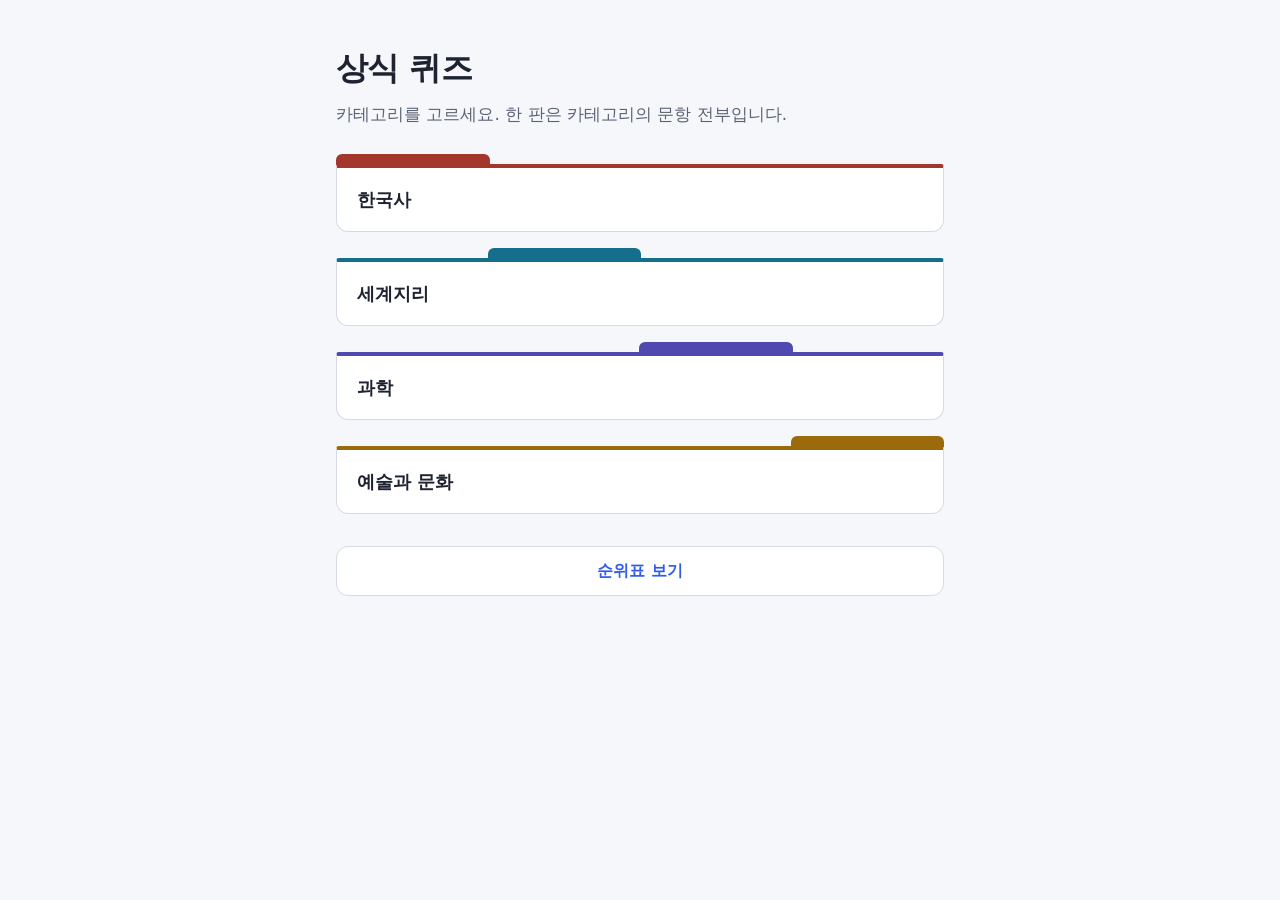
<file: index.html>
<!DOCTYPE html>
<html lang="ko">
<head>
  <meta charset="utf-8">
  <meta name="viewport" content="width=device-width, initial-scale=1">
  <title>상식 퀴즈</title>
  <link rel="icon" type="image/svg+xml" href="data:image/svg+xml,%3Csvg xmlns='http://www.w3.org/2000/svg' viewBox='0 0 32 32'%3E%3Crect width='32' height='32' rx='7' fill='%232f5bea'/%3E%3Cpath d='M11.5 12.5a4.5 4.5 0 1 1 6.2 4.2c-1.1.5-1.7 1.4-1.7 2.5v.8' fill='none' stroke='%23ffffff' stroke-width='3.2' stroke-linecap='round'/%3E%3Ccircle cx='16' cy='24' r='2.2' fill='%23ffffff'/%3E%3C/svg%3E">
  <link rel="stylesheet" href="style.css">
</head>
<body>
  <main class="app">
    <section id="screen-start" class="screen">
      <h1>상식 퀴즈</h1>
      <p class="lead">카테고리를 고르세요. 한 판은 카테고리의 문항 전부입니다.</p>
      <p id="data-error" class="notice notice-error" hidden>문항 데이터 오류</p>
      <div id="category-buttons" class="button-list category-list"></div>
      <button id="leaderboard-button" type="button" class="secondary">순위표 보기</button>
    </section>

    <section id="screen-mode" class="screen" hidden>
      <h2 id="mode-title"></h2>
      <div class="button-list">
        <button type="button" class="mode-button" data-mode="practice">
          <strong>연습</strong>
          <span>시간 제한과 힌트 없음, 맞히면 1점</span>
          <span class="mode-note">순위표에 기록되지 않음</span>
        </button>
        <button type="button" class="mode-button" data-mode="speed">
          <strong>스피드</strong>
          <span>문항마다 15초, 시간이 지나면 오답</span>
        </button>
        <button type="button" class="mode-button" data-mode="hint">
          <strong>힌트</strong>
          <span>문항마다 힌트 1번, 힌트를 쓰고 맞히면 0.5점</span>
        </button>
      </div>
      <button id="mode-back-button" type="button" class="secondary">뒤로</button>
    </section>

    <section id="screen-question" class="screen" hidden>
      <header class="status-bar">
        <span id="status-label"></span>
        <span id="status-progress"></span>
        <span id="status-score"></span>
        <span id="status-timer" class="timer" hidden></span>
      </header>
      <h2 id="question-text" class="question-text"></h2>
      <div id="choice-buttons" class="button-list"></div>
      <button id="hint-button" type="button" class="hint-button secondary" hidden>힌트 (오답 2개 지우기)</button>
      <div id="feedback" class="feedback" aria-live="polite" hidden>
        <p id="feedback-verdict" class="verdict"></p>
        <p id="feedback-explanation"></p>
        <p class="source">출처: <a id="feedback-source" target="_blank" rel="noopener noreferrer"></a></p>
        <button id="next-button" type="button" class="primary">다음</button>
      </div>
    </section>

    <section id="screen-result" class="screen" hidden>
      <h2 id="result-title">결과</h2>
      <p id="result-score" class="result-score"></p>
      <p id="result-practice-note" class="notice">순위표에 기록되지 않음</p>
      <form id="record-form" class="record-form" hidden>
        <label for="record-name">이름 (1~10자)</label>
        <div class="record-row">
          <input id="record-name" type="text" maxlength="10" autocomplete="nickname">
          <button id="save-button" type="submit" class="primary" disabled>기록 저장</button>
        </div>
        <p id="record-error" class="notice notice-error" hidden>기록을 저장할 수 없음</p>
      </form>
      <ol id="result-list" class="result-list"></ol>
      <div class="button-row">
        <button id="retry-button" type="button" class="primary" hidden>틀린 문제 다시 풀기</button>
        <button id="again-button" type="button" class="primary">같은 모드 다시</button>
        <button id="home-button" type="button" class="secondary">처음으로</button>
      </div>
    </section>

    <section id="screen-leaderboard" class="screen" hidden>
      <h2>순위표</h2>
      <p id="leaderboard-error" class="notice notice-error" hidden>기록을 저장할 수 없음</p>
      <div id="leaderboard-tables"></div>
      <button id="leaderboard-home-button" type="button" class="secondary">처음으로</button>
    </section>
  </main>
  <script src="questions.js"></script>
  <script src="script.js"></script>
</body>
</html>
</file>
<file: style.css>
/* 규칙: 카테고리 색(--cat)은 "지금 어느 카테고리인지"를, 파랑(--primary)은 "누를 수 있는 행동"을 뜻한다.
   카테고리를 담는 판(시작 화면 버튼, 문제 상태 줄, 결과 점수판, 순위표 칸)은 수험서 색인 탭 모양으로 통일한다. */
:root {
  --bg: #f6f7fb;
  --surface: #ffffff;
  --text: #1d2330;
  --muted: #5b6475;
  --border: #d6dae3;
  --primary: #2f5bea;
  --primary-text: #ffffff;
  --correct: #1f7a3f;
  --correct-bg: #e5f5ea;
  --wrong: #b3261e;
  --wrong-bg: #fbe7e5;
  --notice-bg: #fff6d9;
  /* 카테고리 색인 탭 색 (script.js CATEGORIES 순서) */
  --cat-history: #a3372c;
  --cat-geography: #156f8c;
  --cat-science: #5149b0;
  --cat-culture: #9a6a0c;
  /* 현재 카테고리. 탭 위치는 0~3으로, 시작 화면에서 그 카테고리 탭이 있던 자리와 같다. */
  --cat: var(--primary);
  --tab: 0;
  --radius: 12px;
}

/* script.js가 카테고리를 고를 때 body에 data-category(CATEGORY_PREFIX 값)를 붙인다. */
body[data-category="kh"] { --cat: var(--cat-history); --tab: 0; }
body[data-category="wg"] { --cat: var(--cat-geography); --tab: 1; }
body[data-category="sc"] { --cat: var(--cat-science); --tab: 2; }
body[data-category="ac"] { --cat: var(--cat-culture); --tab: 3; }

* { box-sizing: border-box; }

[hidden] { display: none !important; }

body {
  margin: 0;
  background: var(--bg);
  color: var(--text);
  font-family: "Pretendard", "Apple SD Gothic Neo", "Malgun Gothic", system-ui, -apple-system, "Segoe UI", sans-serif;
  font-size: 16px;
  line-height: 1.6;
  word-break: keep-all;
  overflow-wrap: break-word;
}

.app { max-width: 640px; margin: 0 auto; padding: 24px 16px 48px; }
.screen { padding-top: clamp(8px, 4vw, 24px); }

h1 { font-size: 2rem; font-weight: 800; line-height: 1.3; letter-spacing: -0.02em; margin: 0 0 10px; }
h2 { font-size: 1.5rem; font-weight: 800; line-height: 1.35; letter-spacing: -0.01em; margin: 0 0 20px; overflow-wrap: anywhere; }
.lead { color: var(--muted); font-size: 1.0625rem; line-height: 1.7; margin: 0 0 16px; }

.button-list { display: flex; flex-direction: column; gap: 12px; margin: 16px 0; }

/* ----- 버튼 ----- */
button {
  font: inherit;
  min-height: 48px;
  padding: 12px 18px;
  border: 1px solid var(--border);
  border-radius: var(--radius);
  background: var(--surface);
  color: var(--text);
  text-align: left;
  line-height: 1.5;
  overflow-wrap: anywhere;
  cursor: pointer;
}
button:hover:not(:disabled) { border-color: var(--primary); }
button:disabled { cursor: default; }
button:focus-visible { outline: 3px solid var(--primary); outline-offset: 2px; }
button.primary { background: var(--primary); border-color: var(--primary); color: var(--primary-text); font-weight: 700; text-align: center; }
button.primary:hover:not(:disabled) { background: #2449c4; border-color: #2449c4; }
button.primary:disabled { opacity: 0.5; }
/* 화면을 옮기거나 보조 기능을 쓰는 버튼: 흰 바탕에 파란 글씨 */
button.secondary { color: var(--primary); font-weight: 600; text-align: center; }
button.secondary:disabled { color: var(--muted); }
.screen > button.secondary { width: 100%; }

.button-row { display: flex; flex-wrap: wrap; gap: 12px; margin-top: 24px; }
.button-row button { flex: 1 1 140px; text-align: center; }

/* ----- 알림 ----- */
.notice { background: var(--notice-bg); border-radius: 8px; padding: 8px 12px; margin: 12px 0; font-size: 1rem; }
.notice-error { background: var(--wrong-bg); color: var(--wrong); }

/* ----- 색인 탭 판: 위 테두리와 탭을 카테고리 색으로 ----- */
.category-list > button,
.status-bar,
.result-score,
.board {
  position: relative;
  border: 1px solid var(--border);
  border-top: 4px solid var(--cat);
  border-radius: 3px 3px var(--radius) var(--radius);
  background: var(--surface);
}
.category-list > button::before,
.status-bar::before,
.result-score::before,
.board::before {
  content: "";
  position: absolute;
  top: -14px;
  left: calc(75% * var(--tab) / 3 - 1px);
  width: calc(25% + 2px);
  height: 11px;
  border-radius: 6px 6px 0 0;
  background: var(--cat);
}

/* ----- 시작 화면 ----- */
#screen-start .lead { margin-bottom: 36px; }

.category-list { gap: 26px; margin: 0 0 32px; }
.category-list > button {
  display: flex;
  align-items: center;
  min-height: 68px;
  padding: 18px 20px;
  font-size: 1.125rem;
  font-weight: 700;
  line-height: 1.4;
}
/* 버튼은 script.js가 CATEGORIES 순서대로 만들므로 순서로 색과 탭 위치를 붙인다. */
.category-list > button:nth-child(1) { --cat: var(--cat-history); --tab: 0; }
.category-list > button:nth-child(2) { --cat: var(--cat-geography); --tab: 1; }
.category-list > button:nth-child(3) { --cat: var(--cat-science); --tab: 2; }
.category-list > button:nth-child(4) { --cat: var(--cat-culture); --tab: 3; }
.category-list > button:hover:not(:disabled) {
  border-color: var(--cat);
  background: color-mix(in srgb, var(--cat) 7%, var(--surface));
}
.category-list > button:disabled { opacity: 0.5; }

/* ----- 모드 선택 ----- */
#mode-title::before {
  content: "";
  display: block;
  width: 56px;
  height: 8px;
  margin-bottom: 12px;
  border-radius: 4px 4px 0 0;
  background: var(--cat);
}
.mode-button { display: flex; flex-direction: column; gap: 4px; padding: 16px 20px; }
.mode-button strong { font-size: 1.125rem; line-height: 1.4; }
.mode-button span { color: var(--muted); font-size: 1rem; }
.mode-button .mode-note { color: var(--text); background: var(--notice-bg); border-radius: 6px; padding: 2px 10px; margin-top: 4px; align-self: flex-start; }
.mode-button:hover:not(:disabled) { border-color: var(--cat); background: color-mix(in srgb, var(--cat) 6%, var(--surface)); }
#screen-mode .button-list { margin: 0 0 24px; }

/* ----- 문제 화면 ----- */
.status-bar {
  display: grid;
  grid-template-columns: minmax(0, 1fr) auto;
  grid-template-areas:
    "label score"
    "progress timer";
  gap: 2px 16px;
  align-items: center;
  margin: 14px 0 24px;
  padding: 14px 18px;
}
#status-label { grid-area: label; color: var(--muted); }
#status-score { grid-area: score; justify-self: end; font-weight: 700; font-variant-numeric: tabular-nums; }
#status-progress {
  grid-area: progress;
  color: var(--cat);
  font-size: 1.75rem;
  font-weight: 800;
  line-height: 1.25;
  font-variant-numeric: tabular-nums;
}
.timer {
  grid-area: timer;
  justify-self: end;
  padding: 4px 14px;
  border: 1px solid var(--border);
  border-radius: 999px;
  background: var(--bg);
  color: var(--text);
  font-size: 1.125rem;
  font-weight: 800;
  font-variant-numeric: tabular-nums;
  white-space: nowrap;
}
.timer.urgent { color: var(--wrong); background: var(--wrong-bg); border-color: var(--wrong); }

.question-text { font-size: 1.25rem; font-weight: 700; line-height: 1.6; letter-spacing: 0; margin: 0 0 20px; }

.choice {
  display: flex;
  align-items: center;
  gap: 12px;
  min-height: 56px;
  padding: 14px 18px;
  font-size: 1.0625rem;
}
.choice:hover:not(:disabled) { border-color: var(--cat); background: color-mix(in srgb, var(--cat) 6%, var(--surface)); }
.choice.correct { background: var(--correct-bg); border-color: var(--correct); color: var(--correct); font-weight: 700; }
.choice.wrong { background: var(--wrong-bg); border-color: var(--wrong); color: var(--wrong); font-weight: 700; }
.choice:disabled:not(.correct):not(.wrong) { opacity: 0.6; }
.choice.removed:disabled:not(.correct):not(.wrong) { opacity: 0.4; text-decoration: line-through; }
/* "정답"/"오답" 글자 표시. 색만으로 구분하지 않도록 늘 글자와 함께 보인다. */
.mark {
  flex-shrink: 0;
  margin-left: auto;
  padding: 1px 10px;
  border-radius: 999px;
  color: #ffffff;
  font-size: 1rem;
  font-weight: 700;
  text-decoration: none;
}
.choice.correct .mark { background: var(--correct); }
.choice.wrong .mark { background: var(--wrong); }

.hint-button { width: 100%; margin-bottom: 16px; }

.feedback {
  background: var(--surface);
  border: 1px solid var(--border);
  border-left: 4px solid var(--border);
  border-radius: 4px var(--radius) var(--radius) 4px;
  padding: 16px 18px;
}
.feedback:has(.verdict-correct) { border-left-color: var(--correct); }
.feedback:has(.verdict-wrong) { border-left-color: var(--wrong); }
.feedback p { margin: 0 0 10px; overflow-wrap: anywhere; }
.feedback button { width: 100%; margin-top: 8px; }
.verdict { font-weight: 800; font-size: 1.25rem; }
.verdict-correct { color: var(--correct); }
.verdict-wrong { color: var(--wrong); }
#feedback-explanation { line-height: 1.7; }
.source { font-size: 1rem; color: var(--muted); }
.source a { color: var(--primary); overflow-wrap: anywhere; }

/* ----- 결과 화면 ----- */
.result-score {
  margin: 14px 0 16px;
  padding: 20px 22px;
  font-size: 2.75rem;
  font-weight: 800;
  line-height: 1.2;
  letter-spacing: -0.01em;
  font-variant-numeric: tabular-nums;
  overflow-wrap: anywhere;
}
.result-score.result-score-retry { font-size: 1.125rem; font-weight: 700; line-height: 1.6; letter-spacing: 0; }

.result-list { margin: 24px 0; padding-left: 28px; }
.result-list li {
  margin-bottom: 10px;
  padding: 12px 16px;
  background: var(--surface);
  border: 1px solid var(--border);
  border-left: 4px solid var(--border);
  border-radius: 4px var(--radius) var(--radius) 4px;
}
.result-list li::marker { color: var(--muted); font-weight: 700; }
.result-list p { margin: 0; overflow-wrap: anywhere; }
.result-detail { margin-top: 4px; font-size: 1rem; font-weight: 700; }
.result-list .result-correct { border-left-color: var(--correct); }
.result-list .result-wrong { border-left-color: var(--wrong); }
.result-correct .result-detail { color: var(--correct); }
.result-wrong .result-detail { color: var(--wrong); }

.record-form { margin: 20px 0; }
.record-form label { display: block; margin-bottom: 8px; font-weight: 600; }
.record-row { display: flex; gap: 8px; }
.record-row input {
  flex: 1;
  min-width: 0;
  font: inherit;
  min-height: 48px;
  padding: 8px 14px;
  border: 1px solid var(--border);
  border-radius: var(--radius);
  background: var(--surface);
  color: var(--text);
}
.record-row input:focus-visible { outline: 3px solid var(--primary); outline-offset: 2px; }
.record-row button { flex: 0 0 auto; }

/* ----- 순위표 ----- */
#leaderboard-tables { margin-top: 30px; }
.board { margin-bottom: 30px; padding: 14px 16px 6px; }
/* 칸은 script.js가 스피드 4개, 힌트 4개 순서로 만들고, 각 4개는 CATEGORIES 순서다. */
.board:nth-child(4n+1) { --cat: var(--cat-history); --tab: 0; }
.board:nth-child(4n+2) { --cat: var(--cat-geography); --tab: 1; }
.board:nth-child(4n+3) { --cat: var(--cat-science); --tab: 2; }
.board:nth-child(4n+4) { --cat: var(--cat-culture); --tab: 3; }
.board:nth-child(5) { margin-top: 44px; }
.board h3 { font-size: 1.0625rem; font-weight: 700; margin: 0 0 6px; }
.board table { width: 100%; border-collapse: collapse; font-variant-numeric: tabular-nums; }
.board th, .board td { padding: 10px 8px; font-size: 1rem; text-align: left; vertical-align: top; }
.board th { color: var(--muted); font-weight: 600; border-bottom: 2px solid var(--border); white-space: nowrap; }
.board td { border-bottom: 1px solid var(--border); }
.board tbody tr:last-child td { border-bottom: 0; }
.board th:nth-child(1), .board td:nth-child(1) { width: 3.5em; text-align: center; }
.board td:nth-child(1) { font-weight: 700; color: var(--muted); }
.board tbody tr:first-child td:nth-child(1) { color: var(--cat); font-weight: 800; }
.board td:nth-child(2) { font-weight: 600; overflow-wrap: anywhere; }
.board th:nth-child(3), .board td:nth-child(3) { text-align: right; font-weight: 700; white-space: nowrap; }
.board th:nth-child(4), .board td:nth-child(4) { text-align: right; white-space: nowrap; }
.board td:nth-child(4) { color: var(--muted); }
.board-empty { color: var(--muted); margin: 0 0 8px; }

@media (max-width: 400px) {
  .result-score { font-size: 2.25rem; }
  .board { padding-left: 10px; padding-right: 10px; }
  .board th, .board td { padding: 9px 5px; }
  .board th:nth-child(1), .board td:nth-child(1) { width: 3em; }
}
</file>
<file: design_version/style.css>
/* 규칙: 카테고리 색(--cat)은 "지금 어느 카테고리인지"를, 파랑(--primary)은 "누를 수 있는 행동"을 뜻한다.
   카테고리를 담는 판(시작 화면 버튼, 문제 상태 줄, 결과 점수판, 순위표 칸)은 수험서 색인 탭 모양으로 통일한다. */
:root {
  --bg: #f6f7fb;
  --surface: #ffffff;
  --text: #1d2330;
  --muted: #5b6475;
  --border: #d6dae3;
  --primary: #2f5bea;
  --primary-text: #ffffff;
  --correct: #1f7a3f;
  --correct-bg: #e5f5ea;
  --wrong: #b3261e;
  --wrong-bg: #fbe7e5;
  --notice-bg: #fff6d9;
  /* 카테고리 색인 탭 색 (script.js CATEGORIES 순서) */
  --cat-history: #a3372c;
  --cat-geography: #156f8c;
  --cat-science: #5149b0;
  --cat-culture: #9a6a0c;
  /* 현재 카테고리. 탭 위치는 0~3으로, 시작 화면에서 그 카테고리 탭이 있던 자리와 같다. */
  --cat: var(--primary);
  --tab: 0;
  --radius: 12px;
}

/* script.js가 카테고리를 고를 때 body에 data-category(CATEGORY_PREFIX 값)를 붙인다. */
body[data-category="kh"] { --cat: var(--cat-history); --tab: 0; }
body[data-category="wg"] { --cat: var(--cat-geography); --tab: 1; }
body[data-category="sc"] { --cat: var(--cat-science); --tab: 2; }
body[data-category="ac"] { --cat: var(--cat-culture); --tab: 3; }

* { box-sizing: border-box; }

[hidden] { display: none !important; }

body {
  margin: 0;
  background: var(--bg);
  color: var(--text);
  font-family: "Pretendard", "Apple SD Gothic Neo", "Malgun Gothic", system-ui, -apple-system, "Segoe UI", sans-serif;
  font-size: 16px;
  line-height: 1.6;
  word-break: keep-all;
  overflow-wrap: break-word;
}

.app { max-width: 640px; margin: 0 auto; padding: 24px 16px 48px; }
.screen { padding-top: clamp(8px, 4vw, 24px); }

h1 { font-size: 2rem; font-weight: 800; line-height: 1.3; letter-spacing: -0.02em; margin: 0 0 10px; }
h2 { font-size: 1.5rem; font-weight: 800; line-height: 1.35; letter-spacing: -0.01em; margin: 0 0 20px; overflow-wrap: anywhere; }
.lead { color: var(--muted); font-size: 1.0625rem; line-height: 1.7; margin: 0 0 16px; }

.button-list { display: flex; flex-direction: column; gap: 12px; margin: 16px 0; }

/* ----- 버튼 ----- */
button {
  font: inherit;
  min-height: 48px;
  padding: 12px 18px;
  border: 1px solid var(--border);
  border-radius: var(--radius);
  background: var(--surface);
  color: var(--text);
  text-align: left;
  line-height: 1.5;
  overflow-wrap: anywhere;
  cursor: pointer;
}
button:hover:not(:disabled) { border-color: var(--primary); }
button:disabled { cursor: default; }
button:focus-visible { outline: 3px solid var(--primary); outline-offset: 2px; }
button.primary { background: var(--primary); border-color: var(--primary); color: var(--primary-text); font-weight: 700; text-align: center; }
button.primary:hover:not(:disabled) { background: #2449c4; border-color: #2449c4; }
button.primary:disabled { opacity: 0.5; }
/* 화면을 옮기거나 보조 기능을 쓰는 버튼: 흰 바탕에 파란 글씨 */
button.secondary { color: var(--primary); font-weight: 600; text-align: center; }
button.secondary:disabled { color: var(--muted); }
.screen > button.secondary { width: 100%; }

.button-row { display: flex; flex-wrap: wrap; gap: 12px; margin-top: 24px; }
.button-row button { flex: 1 1 140px; text-align: center; }

/* ----- 알림 ----- */
.notice { background: var(--notice-bg); border-radius: 8px; padding: 8px 12px; margin: 12px 0; font-size: 1rem; }
.notice-error { background: var(--wrong-bg); color: var(--wrong); }

/* ----- 색인 탭 판: 위 테두리와 탭을 카테고리 색으로 ----- */
.category-list > button,
.status-bar,
.result-score,
.board {
  position: relative;
  border: 1px solid var(--border);
  border-top: 4px solid var(--cat);
  border-radius: 3px 3px var(--radius) var(--radius);
  background: var(--surface);
}
.category-list > button::before,
.status-bar::before,
.result-score::before,
.board::before {
  content: "";
  position: absolute;
  top: -14px;
  left: calc(75% * var(--tab) / 3 - 1px);
  width: calc(25% + 2px);
  height: 11px;
  border-radius: 6px 6px 0 0;
  background: var(--cat);
}

/* ----- 시작 화면 ----- */
#screen-start .lead { margin-bottom: 36px; }

.category-list { gap: 26px; margin: 0 0 32px; }
.category-list > button {
  display: flex;
  align-items: center;
  min-height: 68px;
  padding: 18px 20px;
  font-size: 1.125rem;
  font-weight: 700;
  line-height: 1.4;
}
/* 버튼은 script.js가 CATEGORIES 순서대로 만들므로 순서로 색과 탭 위치를 붙인다. */
.category-list > button:nth-child(1) { --cat: var(--cat-history); --tab: 0; }
.category-list > button:nth-child(2) { --cat: var(--cat-geography); --tab: 1; }
.category-list > button:nth-child(3) { --cat: var(--cat-science); --tab: 2; }
.category-list > button:nth-child(4) { --cat: var(--cat-culture); --tab: 3; }
.category-list > button:hover:not(:disabled) {
  border-color: var(--cat);
  background: color-mix(in srgb, var(--cat) 7%, var(--surface));
}
.category-list > button:disabled { opacity: 0.5; }

/* ----- 모드 선택 ----- */
#mode-title::before {
  content: "";
  display: block;
  width: 56px;
  height: 8px;
  margin-bottom: 12px;
  border-radius: 4px 4px 0 0;
  background: var(--cat);
}
.mode-button { display: flex; flex-direction: column; gap: 4px; padding: 16px 20px; }
.mode-button strong { font-size: 1.125rem; line-height: 1.4; }
.mode-button span { color: var(--muted); font-size: 1rem; }
.mode-button .mode-note { color: var(--text); background: var(--notice-bg); border-radius: 6px; padding: 2px 10px; margin-top: 4px; align-self: flex-start; }
.mode-button:hover:not(:disabled) { border-color: var(--cat); background: color-mix(in srgb, var(--cat) 6%, var(--surface)); }
#screen-mode .button-list { margin: 0 0 24px; }

/* ----- 문제 화면 ----- */
.status-bar {
  display: grid;
  grid-template-columns: minmax(0, 1fr) auto;
  grid-template-areas:
    "label score"
    "progress timer";
  gap: 2px 16px;
  align-items: center;
  margin: 14px 0 24px;
  padding: 14px 18px;
}
#status-label { grid-area: label; color: var(--muted); }
#status-score { grid-area: score; justify-self: end; font-weight: 700; font-variant-numeric: tabular-nums; }
#status-progress {
  grid-area: progress;
  color: var(--cat);
  font-size: 1.75rem;
  font-weight: 800;
  line-height: 1.25;
  font-variant-numeric: tabular-nums;
}
.timer {
  grid-area: timer;
  justify-self: end;
  padding: 4px 14px;
  border: 1px solid var(--border);
  border-radius: 999px;
  background: var(--bg);
  color: var(--text);
  font-size: 1.125rem;
  font-weight: 800;
  font-variant-numeric: tabular-nums;
  white-space: nowrap;
}
.timer.urgent { color: var(--wrong); background: var(--wrong-bg); border-color: var(--wrong); }

.question-text { font-size: 1.25rem; font-weight: 700; line-height: 1.6; letter-spacing: 0; margin: 0 0 20px; }

.choice {
  display: flex;
  align-items: center;
  gap: 12px;
  min-height: 56px;
  padding: 14px 18px;
  font-size: 1.0625rem;
}
.choice:hover:not(:disabled) { border-color: var(--cat); background: color-mix(in srgb, var(--cat) 6%, var(--surface)); }
.choice.correct { background: var(--correct-bg); border-color: var(--correct); color: var(--correct); font-weight: 700; }
.choice.wrong { background: var(--wrong-bg); border-color: var(--wrong); color: var(--wrong); font-weight: 700; }
.choice:disabled:not(.correct):not(.wrong) { opacity: 0.6; }
.choice.removed:disabled:not(.correct):not(.wrong) { opacity: 0.4; text-decoration: line-through; }
/* "정답"/"오답" 글자 표시. 색만으로 구분하지 않도록 늘 글자와 함께 보인다. */
.mark {
  flex-shrink: 0;
  margin-left: auto;
  padding: 1px 10px;
  border-radius: 999px;
  color: #ffffff;
  font-size: 1rem;
  font-weight: 700;
  text-decoration: none;
}
.choice.correct .mark { background: var(--correct); }
.choice.wrong .mark { background: var(--wrong); }

.hint-button { width: 100%; margin-bottom: 16px; }

.feedback {
  background: var(--surface);
  border: 1px solid var(--border);
  border-left: 4px solid var(--border);
  border-radius: 4px var(--radius) var(--radius) 4px;
  padding: 16px 18px;
}
.feedback:has(.verdict-correct) { border-left-color: var(--correct); }
.feedback:has(.verdict-wrong) { border-left-color: var(--wrong); }
.feedback p { margin: 0 0 10px; overflow-wrap: anywhere; }
.feedback button { width: 100%; margin-top: 8px; }
.verdict { font-weight: 800; font-size: 1.25rem; }
.verdict-correct { color: var(--correct); }
.verdict-wrong { color: var(--wrong); }
#feedback-explanation { line-height: 1.7; }
.source { font-size: 1rem; color: var(--muted); }
.source a { color: var(--primary); overflow-wrap: anywhere; }

/* ----- 결과 화면 ----- */
.result-score {
  margin: 14px 0 16px;
  padding: 20px 22px;
  font-size: 2.75rem;
  font-weight: 800;
  line-height: 1.2;
  letter-spacing: -0.01em;
  font-variant-numeric: tabular-nums;
  overflow-wrap: anywhere;
}
.result-score.result-score-retry { font-size: 1.125rem; font-weight: 700; line-height: 1.6; letter-spacing: 0; }

.result-list { margin: 24px 0; padding-left: 28px; }
.result-list li {
  margin-bottom: 10px;
  padding: 12px 16px;
  background: var(--surface);
  border: 1px solid var(--border);
  border-left: 4px solid var(--border);
  border-radius: 4px var(--radius) var(--radius) 4px;
}
.result-list li::marker { color: var(--muted); font-weight: 700; }
.result-list p { margin: 0; overflow-wrap: anywhere; }
.result-detail { margin-top: 4px; font-size: 1rem; font-weight: 700; }
.result-list .result-correct { border-left-color: var(--correct); }
.result-list .result-wrong { border-left-color: var(--wrong); }
.result-correct .result-detail { color: var(--correct); }
.result-wrong .result-detail { color: var(--wrong); }

.record-form { margin: 20px 0; }
.record-form label { display: block; margin-bottom: 8px; font-weight: 600; }
.record-row { display: flex; gap: 8px; }
.record-row input {
  flex: 1;
  min-width: 0;
  font: inherit;
  min-height: 48px;
  padding: 8px 14px;
  border: 1px solid var(--border);
  border-radius: var(--radius);
  background: var(--surface);
  color: var(--text);
}
.record-row input:focus-visible { outline: 3px solid var(--primary); outline-offset: 2px; }
.record-row button { flex: 0 0 auto; }

/* ----- 순위표 ----- */
#leaderboard-tables { margin-top: 30px; }
.board { margin-bottom: 30px; padding: 14px 16px 6px; }
/* 칸은 script.js가 스피드 4개, 힌트 4개 순서로 만들고, 각 4개는 CATEGORIES 순서다. */
.board:nth-child(4n+1) { --cat: var(--cat-history); --tab: 0; }
.board:nth-child(4n+2) { --cat: var(--cat-geography); --tab: 1; }
.board:nth-child(4n+3) { --cat: var(--cat-science); --tab: 2; }
.board:nth-child(4n+4) { --cat: var(--cat-culture); --tab: 3; }
.board:nth-child(5) { margin-top: 44px; }
.board h3 { font-size: 1.0625rem; font-weight: 700; margin: 0 0 6px; }
.board table { width: 100%; border-collapse: collapse; font-variant-numeric: tabular-nums; }
.board th, .board td { padding: 10px 8px; font-size: 1rem; text-align: left; vertical-align: top; }
.board th { color: var(--muted); font-weight: 600; border-bottom: 2px solid var(--border); white-space: nowrap; }
.board td { border-bottom: 1px solid var(--border); }
.board tbody tr:last-child td { border-bottom: 0; }
.board th:nth-child(1), .board td:nth-child(1) { width: 3.5em; text-align: center; }
.board td:nth-child(1) { font-weight: 700; color: var(--muted); }
.board tbody tr:first-child td:nth-child(1) { color: var(--cat); font-weight: 800; }
.board td:nth-child(2) { font-weight: 600; overflow-wrap: anywhere; }
.board th:nth-child(3), .board td:nth-child(3) { text-align: right; font-weight: 700; white-space: nowrap; }
.board th:nth-child(4), .board td:nth-child(4) { text-align: right; white-space: nowrap; }
.board td:nth-child(4) { color: var(--muted); }
.board-empty { color: var(--muted); margin: 0 0 8px; }

@media (max-width: 400px) {
  .result-score { font-size: 2.25rem; }
  .board { padding-left: 10px; padding-right: 10px; }
  .board th, .board td { padding: 9px 5px; }
  .board th:nth-child(1), .board td:nth-child(1) { width: 3em; }
}
</file>
